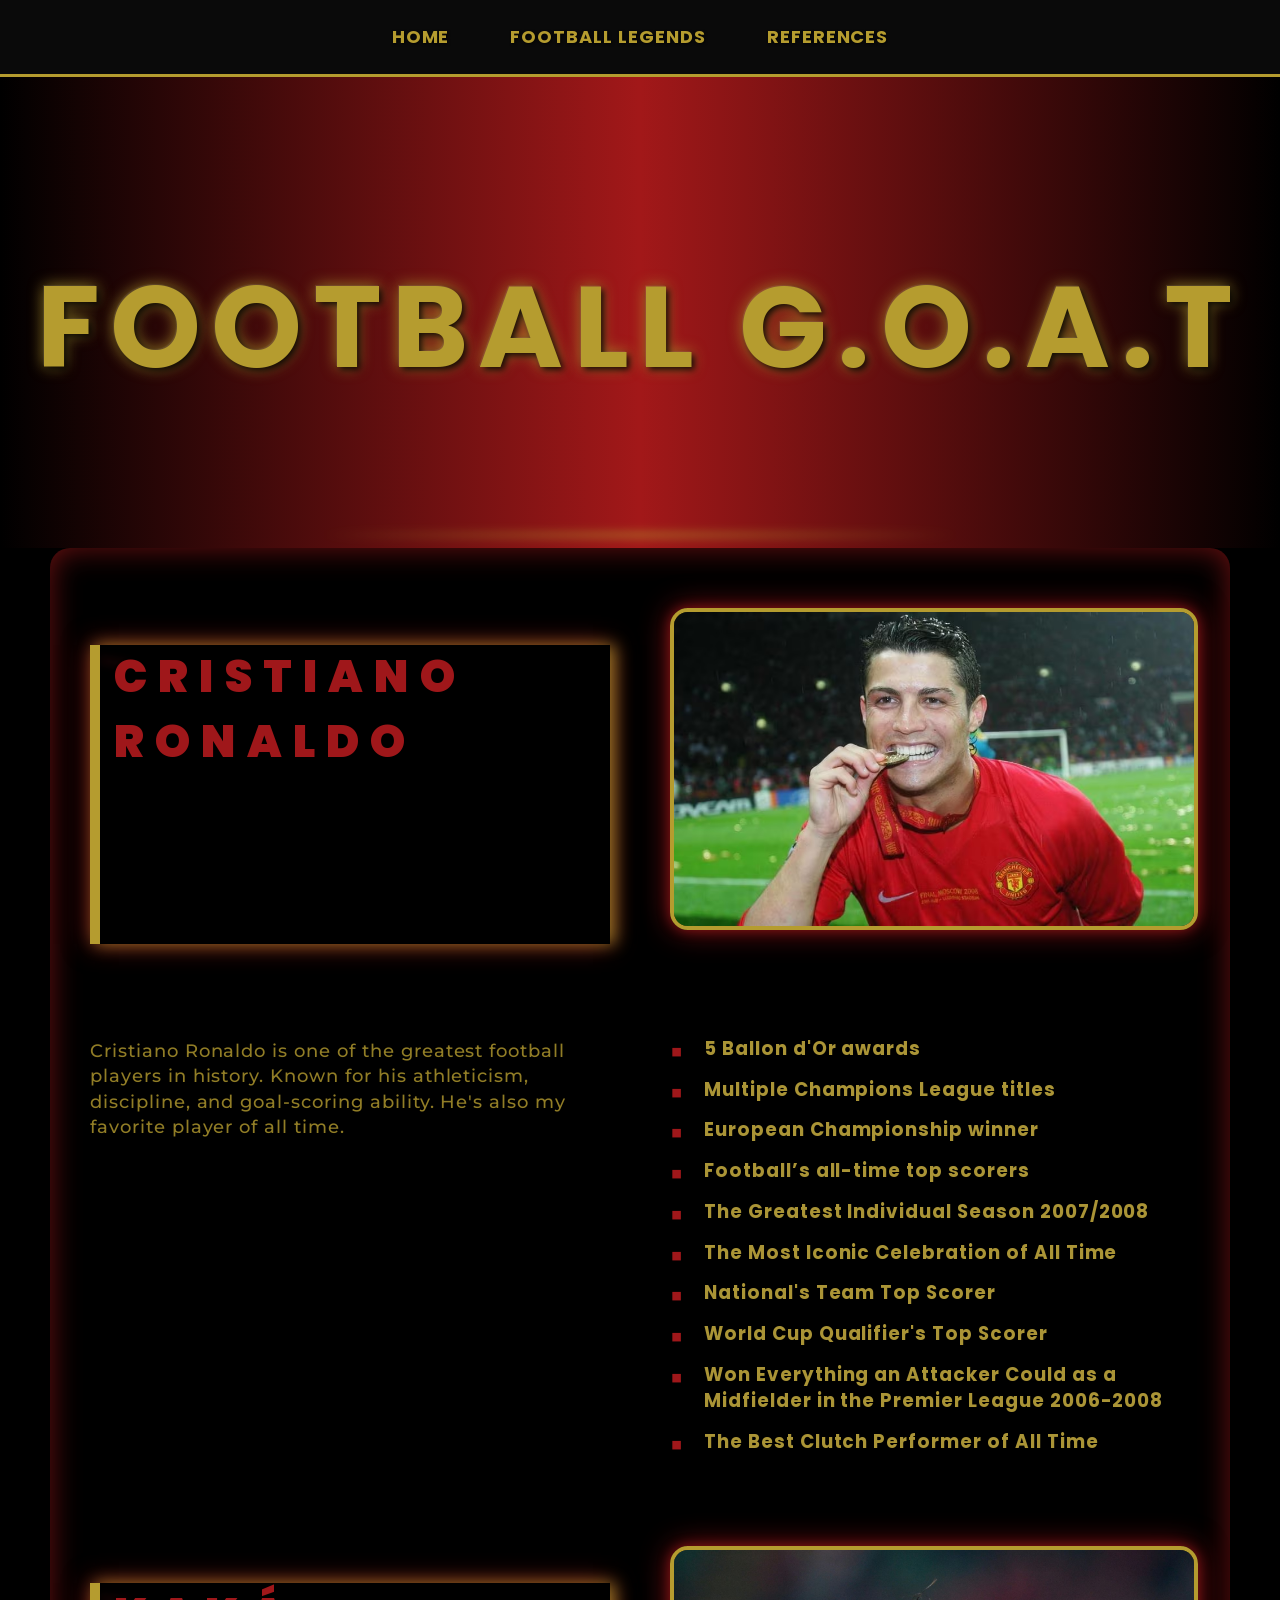
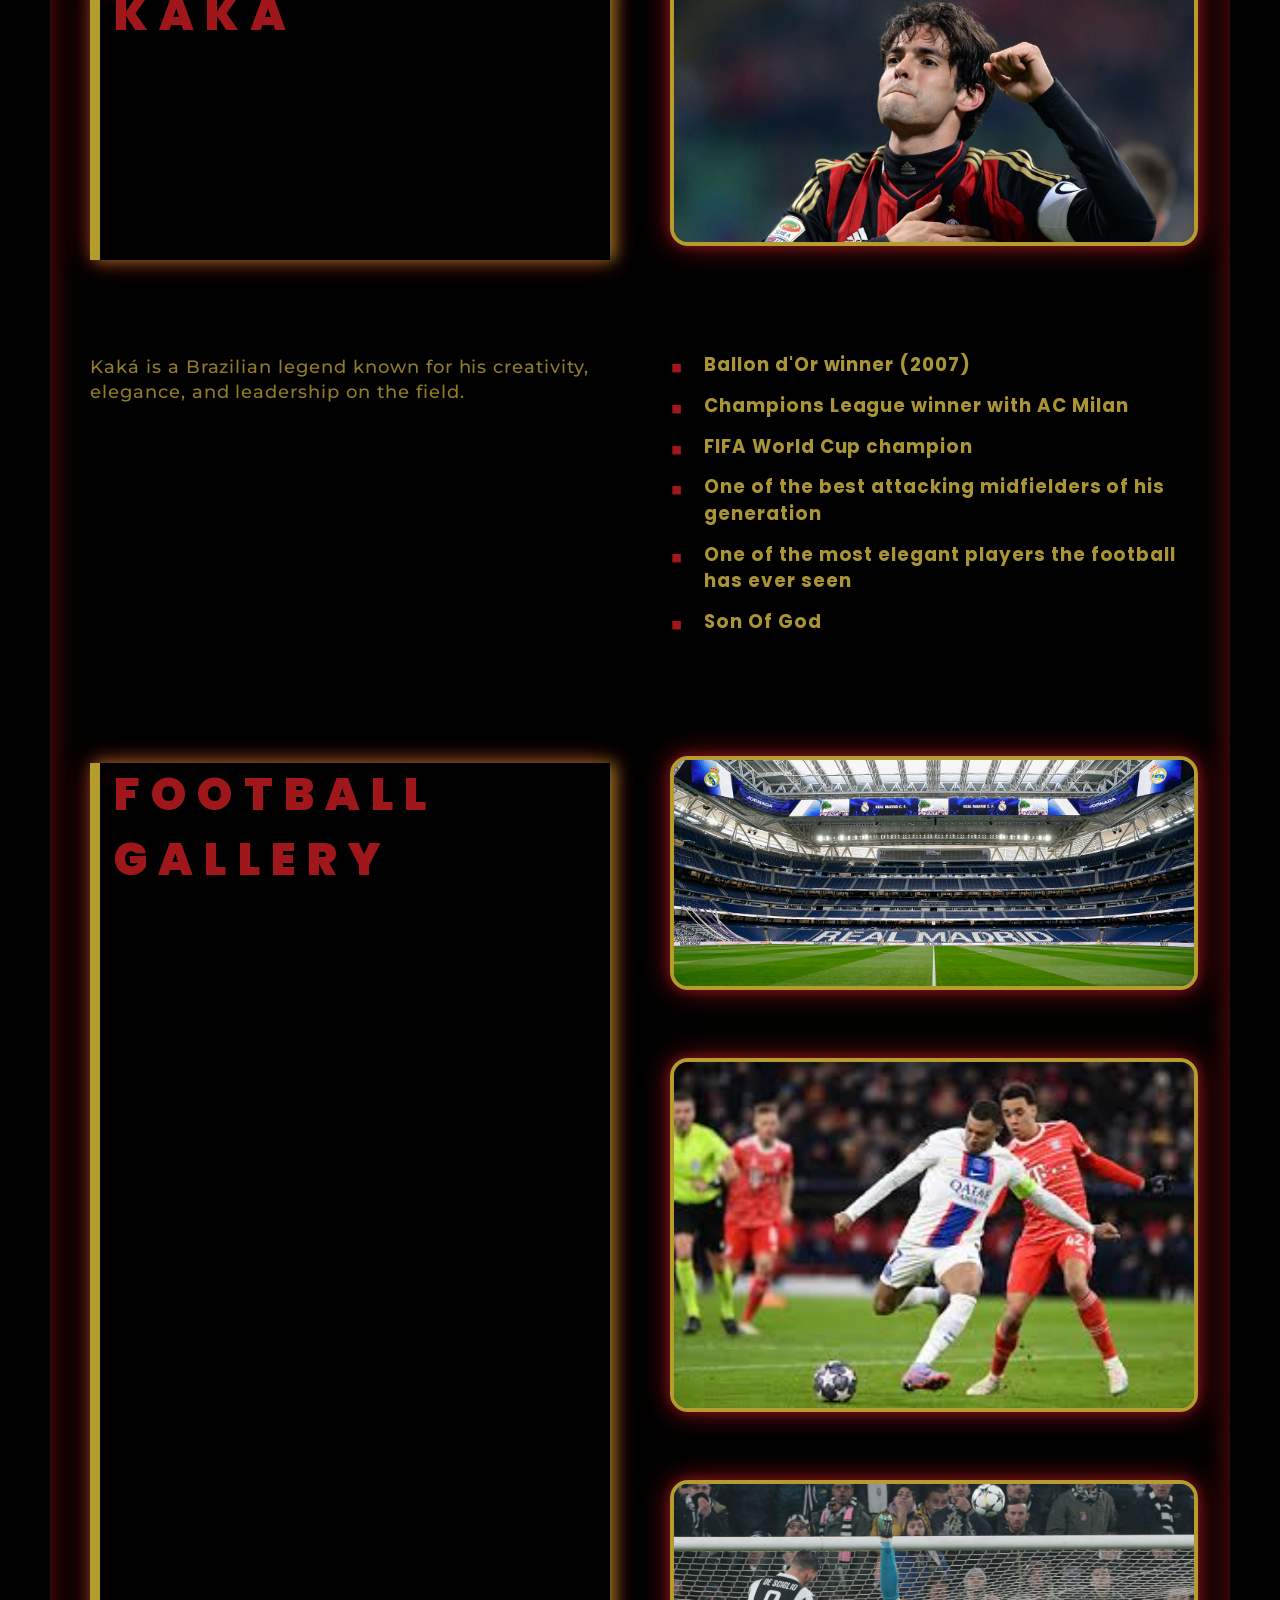
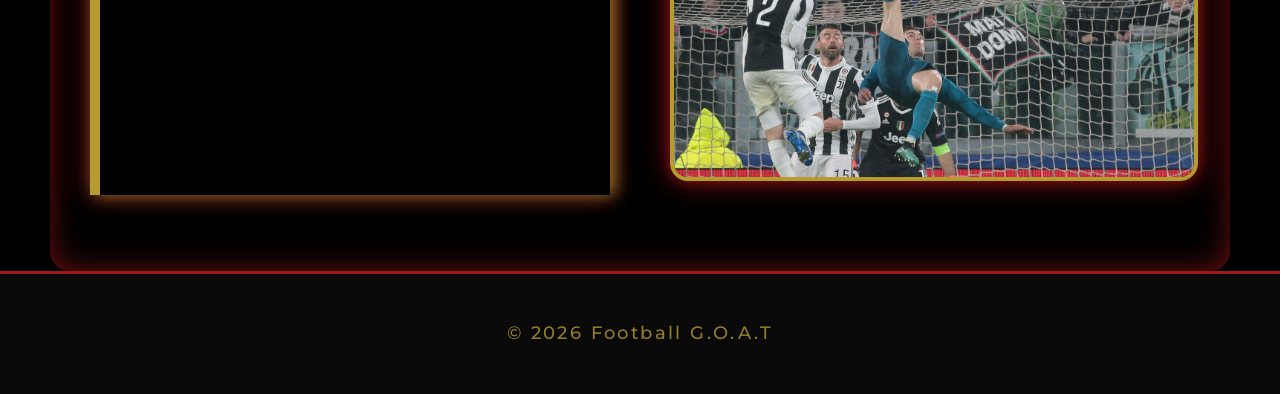
<file: about.html>
<!DOCTYPE html>
<html>
<head>
    <title>Football G.O.A.T</title>
    <link rel="stylesheet" href="style.css">
</head>
<body>

<nav>
    <a href="index.html">Home</a>
    <a href="about.html">Football Legends</a>
    <a href="reference.html">References</a>
</nav>

<header>
    <h1>Football G.O.A.T</h1>
</header>

<div class="container">

    <h2>Cristiano Ronaldo</h2>
    <img src="images/the goat.avif" alt="Cristiano Ronaldo">

    <p>
        Cristiano Ronaldo is one of the greatest football players in history.
        Known for his athleticism, discipline, and goal-scoring ability. He's also my favorite player of all time.
    </p>

    <ul>
        <li>5 Ballon d'Or awards</li>
        <li>Multiple Champions League titles</li>
        <li>European Championship winner</li>
        <li>Football’s all-time top scorers</li>
        <li>The Greatest Individual Season 2007/2008</li>
        <li>The Most Iconic Celebration of All Time</li>
        <li>National's Team Top Scorer</li>
        <li>World Cup Qualifier's Top Scorer</li>
        <li>Won Everything an Attacker Could as a Midfielder in the Premier League 2006-2008</li>
        <li>The Best Clutch Performer of All Time</li>
    </ul>

    <h2>Kaká</h2>
    <img src="images/kaakaaaa.jpg" alt="Kaka football player">

    <p>
        Kaká is a Brazilian legend known for his creativity,
        elegance, and leadership on the field.
    </p>

    <ul>
        <li>Ballon d'Or winner (2007)</li>
        <li>Champions League winner with AC Milan</li>
        <li>FIFA World Cup champion</li>
        <li>One of the best attacking midfielders of his generation</li>
        <li>One of the most elegant players the football has ever seen </li>
        <li>Son Of God</li>
    </ul>

    <h2>Football Gallery</h2>

    <!-- Flexbox gallery layout -->
    <div class="gallery">
        <img src="images/santiago bernabeu.jpg" alt="Stadium">
        <img src="images/kyliaaan.jpg" alt="Football players">
        <img src="images/SIUUUUU.jpg" alt="Football goal">
    </div>

</div>

<footer>
    <p>© 2026 Football G.O.A.T</p>
</footer>

</body>
</html>
</file>
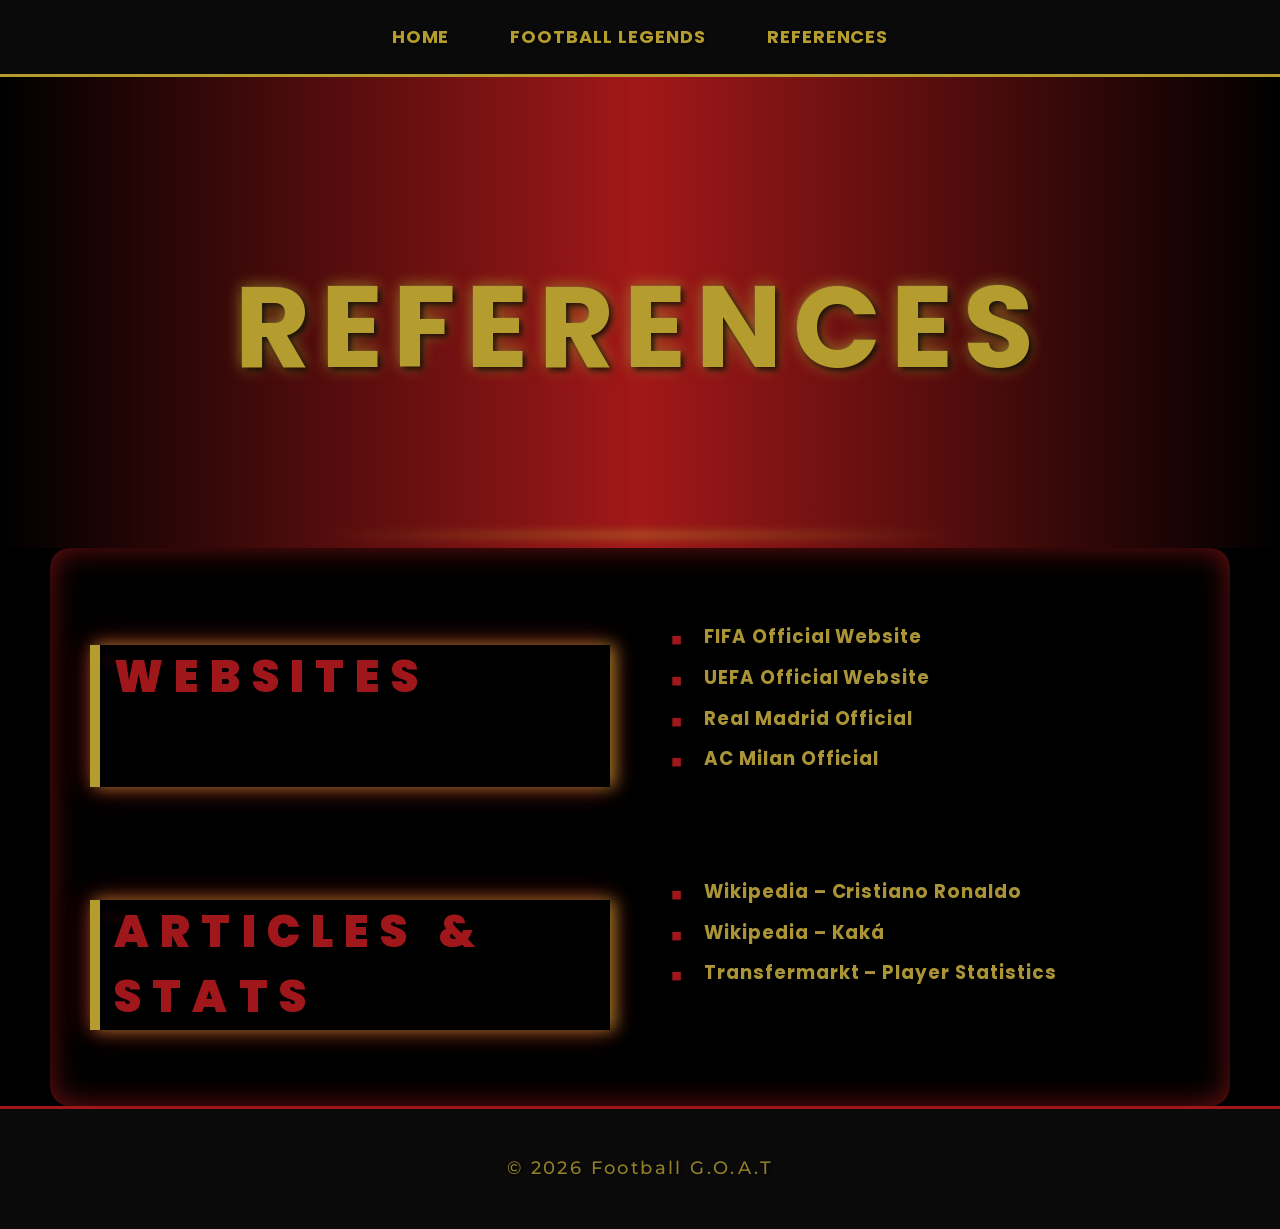
<file: reference.html>
<!DOCTYPE html>
<html>
<head>
    <title>References - Football G.O.A.T</title>
    <link rel="stylesheet" href="style.css">
</head>
<body>

<nav>
    <a href="index.html">Home</a>
    <a href="about.html">Football Legends</a>
    <a href="references.html">References</a>
</nav>

<header>
    <h1>References</h1>
</header>

<div class="container">

    <h2>Websites</h2>
    <ul>
        <li><a href="https://www.fifa.com" target="_blank">FIFA Official Website</a></li>
        <li><a href="https://www.uefa.com" target="_blank">UEFA Official Website</a></li>
        <li><a href="https://www.realmadrid.com/en" target="_blank">Real Madrid Official</a></li>
        <li><a href="https://www.acmilan.com/en" target="_blank">AC Milan Official</a></li>
    </ul>

    <h2>Articles & Stats</h2>
    <ul>
        <li>Wikipedia – Cristiano Ronaldo</li>
        <li>Wikipedia – Kaká</li>
        <li>Transfermarkt – Player Statistics</li>
    </ul>

</div>

<footer>
    <p>© 2026 Football G.O.A.T</p>
</footer>

</body>
</html>
</file>
<file: style.css>
@import url('https://fonts.googleapis.com/css2?family=Poppins:wght@600;800&family=Montserrat:wght@400;700&display=swap');

body {
    margin: 0;
    font-family: 'Poppins', 'Montserrat', Arial, sans-serif;
    background-color: #000;
    color: #d4b943; /* Slightly darker gold */
    letter-spacing: 0.06em;
    line-height: 1.45;
    /* subtle dark textured overlay for depth */
    background-image:
      radial-gradient(circle at 50% 50%, transparent 70%, rgba(0,0,0,0.9) 100%);
}

/* NAVIGATION */
nav {
    background-color: #0a0a0a;
    padding: 24px 0;
    text-align: center;
    border-bottom: 3px solid #b59c2f; /* muted gold */
}

nav a {
    color: #b59c2f;
    text-decoration: none;
    margin: 0 28px;
    font-weight: 700;
    font-size: 18px;
    text-transform: uppercase;
    transition: color 0.3s ease, transform 0.3s ease;
    text-shadow: 1px 1px 3px rgba(0,0,0,0.8);
}

nav a:hover {
    color: #9f171a; /* deep red */
    transform: scale(1.15);
    text-shadow:
      0 0 6px #9f171acc,
      0 0 12px #b59c2fcc;
}

/* HEADER */
header {
    background: linear-gradient(90deg, #000000 0%, #a21819 50%, #000000 100%);
    color: #b59c2f; /* muted gold */
    text-align: center;
    padding: 110px 20px 80px;
    font-weight: 900;
    font-size: 3.6rem;
    letter-spacing: 0.18em;
    text-transform: uppercase;
    /* layered text shadow for depth */
    text-shadow:
      3px 3px 6px rgba(0,0,0,0.85),
      -1px -1px 1px rgba(255,255,255,0.1),
      0 0 15px rgba(181,156,47,0.8);
    line-height: 1.1;
    position: relative;
    z-index: 1;
}

/* subtle horizontal gold line behind header */
header::after {
    content: "";
    position: absolute;
    bottom: 10px;
    left: 25%;
    width: 50%;
    height: 6px;
    background: linear-gradient(90deg, transparent, #b59c2f, transparent);
    filter: blur(5px);
    opacity: 0.6;
    z-index: -1;
}

/* Subheader */
header p {
    font-family: 'Montserrat', sans-serif;
    font-weight: 400;
    font-size: 1.3rem;
    letter-spacing: 0.1em;
    margin-top: 0.3em;
    color: #b59c2fcc;
    text-shadow: 1px 1px 3px rgba(0,0,0,0.7);
}

/* MAIN CONTENT */
.container {
    padding: 60px 40px;
    max-width: 1100px;
    margin: 0 auto;
    display: grid;
    grid-template-columns: 1fr 1fr;
    gap: 60px;
    background: rgba(0,0,0,0.65); /* dark overlay behind content */
    border-radius: 20px;
    box-shadow: 0 0 30px #a21819aa inset;
}

/* Responsive stack */
@media (max-width: 900px) {
    .container {
        grid-template-columns: 1fr;
        padding: 40px 20px;
        gap: 40px;
    }
}

/* SECTION HEADINGS */
h2 {
    font-weight: 900;
    font-size: 2.8rem;
    margin-bottom: 16px;
    color: #9f171a; /* deep red */
    text-transform: uppercase;
    letter-spacing: 0.25em;
    border-left: 10px solid #b59c2f;
    padding-left: 14px;
    box-shadow:
      5px 0 15px rgba(181,156,47,0.7),
      0 0 25px rgba(159,23,26,0.8);
    text-shadow:
      1px 1px 3px rgba(0,0,0,0.7);
    position: relative;
}

/* subtle angled line behind heading */
h2::before {
    content: "";
    position: absolute;
    top: 15px;
    left: 0;
    width: 30px;
    height: 5px;
    background: #9f171a;
    filter: blur(4px);
    opacity: 0.5;
    transform: rotate(10deg);
    z-index: -1;
}

/* PARAGRAPHS */
p {
    font-family: 'Montserrat', sans-serif;
    font-weight: 500;
    font-size: 1.1rem;
    color: #b59c2fcc;
    margin-bottom: 1.3rem;
    text-shadow: 1px 1px 3px rgba(0,0,0,0.7);
}

/* LISTS */
ul {
    list-style: none;
    padding-left: 0;
}

ul li {
    position: relative;
    padding-left: 34px;
    margin-bottom: 14px;
    font-weight: 700;
    font-size: 1.15rem;
    color: #d4b943cc;
    text-shadow: 1px 1px 2px rgba(0,0,0,0.6);
}

/* Custom bullet */
ul li::before {
    content: '■';
    position: absolute;
    left: 0;
    top: 3px;
    color: #9f171a; /* deep red bullet */
    font-size: 1.4rem;
    line-height: 1;
    filter: drop-shadow(1px 1px 1px rgba(0,0,0,0.5));
}

/* IMAGES */
img {
    width: 100%;
    max-width: 100%;
    border-radius: 18px;
    border: 4px solid #b59c2f;
    box-shadow:
        0 0 12px #9f171aaa,
        0 0 25px #b59c2fbb inset,
        0 0 30px #9f171acc;
    transition: transform 0.35s ease, box-shadow 0.35s ease;
    display: block;
    margin: 0 auto 30px;
}

img:hover {
    transform: scale(1.06);
    box-shadow:
        0 0 45px #9f171aff,
        0 0 60px #b59c2fff inset,
        0 0 55px #9f171aff;
}

/* GALLERY */
.gallery {
    display: grid;
    grid-template-columns: repeat(auto-fit, minmax(280px, 1fr));
    gap: 38px;
    margin-top: 30px;
}

/* LINKS */
a {
    color: #d4b943cc;
    text-decoration: none;
    font-weight: 700;
    transition: color 0.35s ease;
    text-shadow: 1px 1px 2px rgba(0,0,0,0.5);
}

a:hover {
    color: #9f171a;
    text-decoration: underline;
}

/* FOOTER */
footer {
    background-color: #0a0a0a;
    color: #b59c2f;
    text-align: center;
    padding: 28px 20px;
    font-weight: 700;
    font-size: 1rem;
    border-top: 3px solid #9f171a;
    letter-spacing: 0.15em;
    text-shadow: 1px 1px 3px rgba(0,0,0,0.7);
}

/* FORM (if used) */
input, textarea {
    width: 100%;
    max-width: 450px;
    padding: 14px 16px;
    margin-bottom: 22px;
    border: 2px solid #b59c2f;
    border-radius: 14px;
    background-color: #121212;
    color: #b59c2f;
    font-family: 'Montserrat', sans-serif;
    font-weight: 600;
    font-size: 1rem;
    letter-spacing: 0.05em;
    box-shadow: inset 0 0 10px #9f171a77;
}

button {
    background-color: #9f171a;
    border: none;
    padding: 16px 32px;
    color: #fff;
    font-weight: 800;
    font-size: 1.1rem;
    border-radius: 14px;
    cursor: pointer;
    letter-spacing: 0.1em;
    transition: background-color 0.35s ease;
    font-family: 'Poppins', sans-serif;
    box-shadow: 0 0 12px #b59c2fbb;
}

button:hover {
    background-color: #b59c2f;
    color: #000;
    box-shadow: 0 0 24px #b59c2fff;
}
</file>
